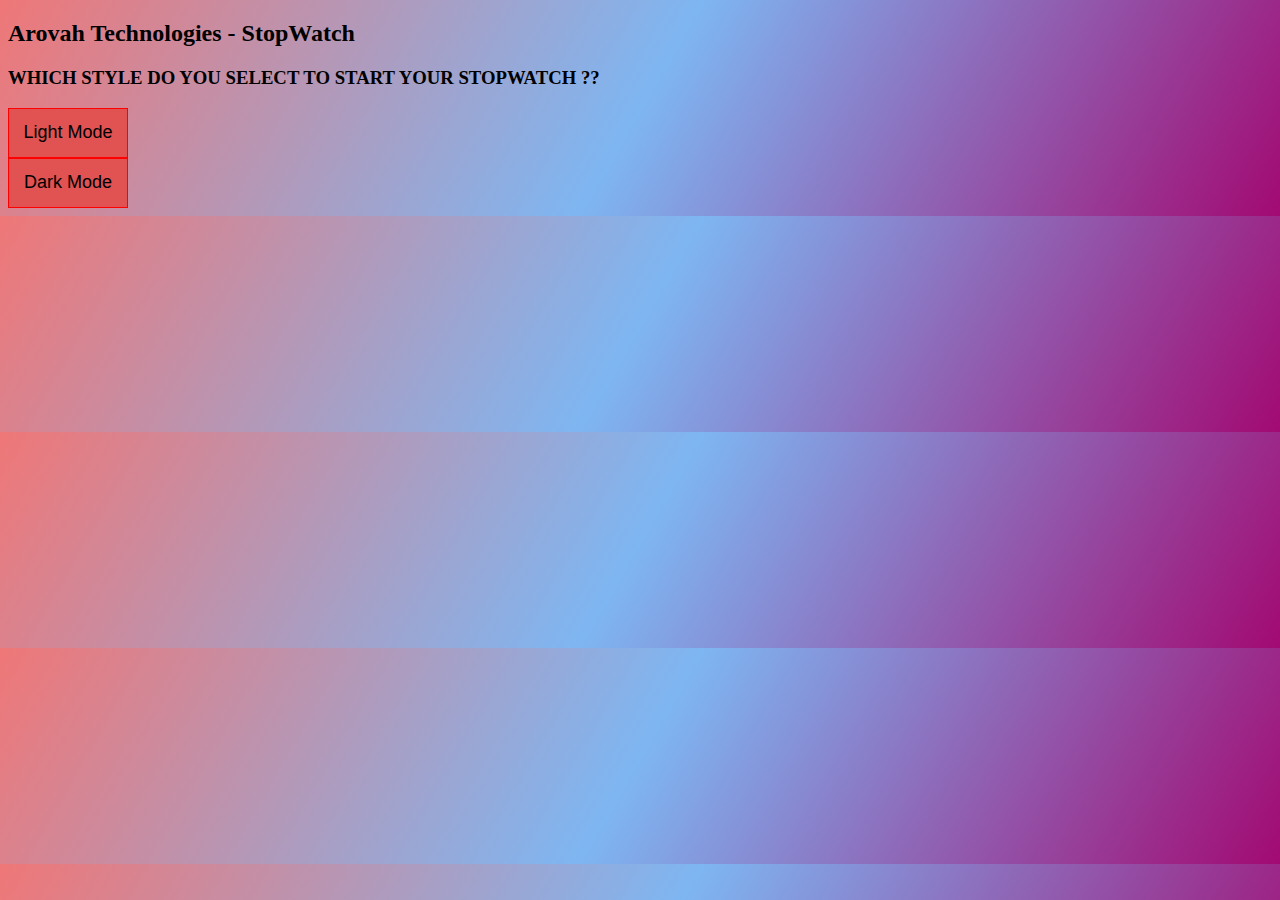
<file: public/index.html>
<!doctype html>
<html lang="en">
  <head>
    <!-- Required meta tags -->
    <meta charset="utf-8">
    <meta name="viewport" content="width=device-width, initial-scale=1">

    <!-- My CSS -->
    <link rel="stylesheet" href="css/styling.css">


    <!-- Bootstrap CSS -->
    <link href="https://cdn.jsdelivr.net/npm/bootstrap@5.1.3/dist/css/bootstrap.min.css" rel="stylesheet" integrity="sha384-1BmE4kWBq78iYhFldvKuhfTAU6auU8tT94WrHftjDbrCEXSU1oBoqyl2QvZ6jIW3" crossorigin="anonymous">

    <title>Arovah Technologies | StopWatch</title>
  </head>
  <body>
    
    <div id="thumbnail">
        <div class="container">
            <span class="text-center">
                <h2>Arovah Technologies - StopWatch</h2>
            </span>
            <div class="row">
                <h3 class="bg-light text-center p-3 my-5">WHICH STYLE DO YOU SELECT TO START YOUR STOPWATCH ??</h3>
            </div>
            <div class="row">
                <div class="col-md-6 my-5 text-center">
                    <button class="btn1" onclick="lightMode()">Light Mode</button>
                </div>
                <div class="col-md-6 my-5 text-center">
                    <button class="btn2" onclick="darkMode()">Dark Mode</button>
                </div>
            </div>
        </div>
    </div>


    <!-- Optional JavaScript; choose one of the two! -->

    <!-- Option 1: Bootstrap Bundle with Popper -->
    <script src="https://cdn.jsdelivr.net/npm/bootstrap@5.1.3/dist/js/bootstrap.bundle.min.js" integrity="sha384-ka7Sk0Gln4gmtz2MlQnikT1wXgYsOg+OMhuP+IlRH9sENBO0LRn5q+8nbTov4+1p" crossorigin="anonymous"></script>

    <!-- Option 2: Separate Popper and Bootstrap JS -->
    <!--
    <script src="https://cdn.jsdelivr.net/npm/@popperjs/core@2.10.2/dist/umd/popper.min.js" integrity="sha384-7+zCNj/IqJ95wo16oMtfsKbZ9ccEh31eOz1HGyDuCQ6wgnyJNSYdrPa03rtR1zdB" crossorigin="anonymous"></script>
    <script src="https://cdn.jsdelivr.net/npm/bootstrap@5.1.3/dist/js/bootstrap.min.js" integrity="sha384-QJHtvGhmr9XOIpI6YVutG+2QOK9T+ZnN4kzFN1RtK3zEFEIsxhlmWl5/YESvpZ13" crossorigin="anonymous"></script>
    -->
    <script src="js/app.js"></script>
  </body>
</html>
</file>
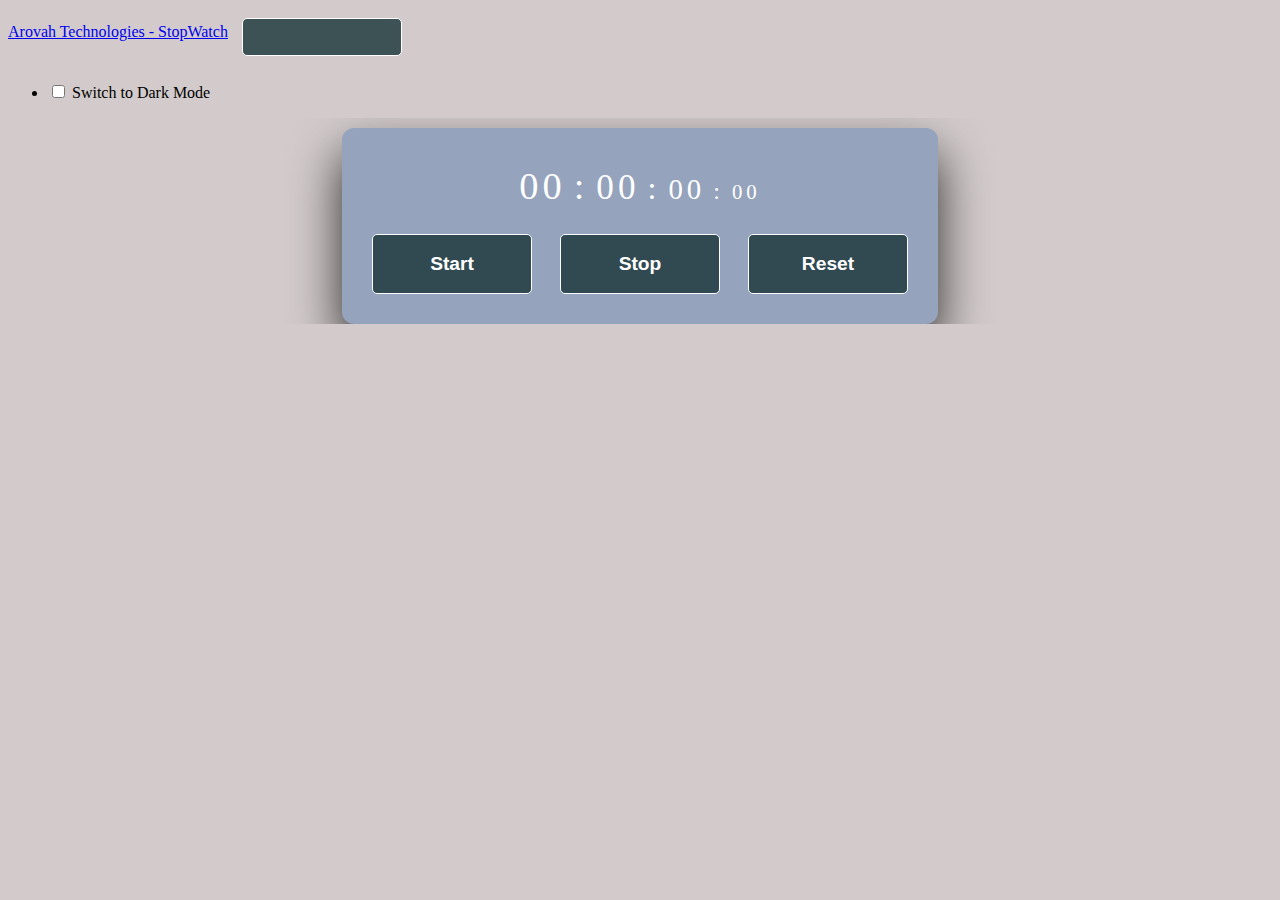
<file: public/index2.html>
<!doctype html>
<html lang="en">

<head>
  <!-- Required meta tags -->
  <meta charset="utf-8">
  <meta name="viewport" content="width=device-width, initial-scale=1">

  <!-- My CSS -->
  <link rel="stylesheet" href="css/styling2.css">

  <!-- Bootstrap CSS -->
  <link href="https://cdn.jsdelivr.net/npm/bootstrap@5.1.3/dist/css/bootstrap.min.css" rel="stylesheet"
    integrity="sha384-1BmE4kWBq78iYhFldvKuhfTAU6auU8tT94WrHftjDbrCEXSU1oBoqyl2QvZ6jIW3" crossorigin="anonymous">

  <title>Stop Watch - Light Mode | Arovah Technologies</title>
</head>

<body>

  <div id="lightMode">
    <header>
      <nav class="navbar navbar-expand-lg navbar-light bg-light">
        <div class="container-fluid">
          <a class="navbar-brand" href="#">Arovah Technologies - StopWatch</a>
          <button class="navbar-toggler" type="button" data-bs-toggle="collapse"
            data-bs-target="#navbarSupportedContent" aria-controls="navbarSupportedContent" aria-expanded="false"
            aria-label="Toggle navigation">
            <span class="navbar-toggler-icon"></span>
          </button>
          <div class="collapse navbar-collapse" id="navbarSupportedContent">
            <ul class="navbar-nav me-auto mb-2 mb-lg-0">
              <li class="nav-item">
                <div class="form-check form-switch m-3">
                  <input class="form-check-input fs-5" type="checkbox" role="switch" onclick="darkMode()"
                    id="flexSwitchCheckDefault">
                  <label class="form-check-label fs-5" for="flexSwitchCheckDefault">Switch to Dark Mode</label>
                </div>
              </li>
            </ul>
          </div>
        </div>
      </nav>
    </header>
    <div class="main">
      <div class="wrapper">
        <p><span id="hours">00</span> <span class="timer-1">:</span> <span id="minutes">00</span> <span
            class="timer-2">:</span> <span id="seconds">00</span> <span class="timer-3">:</span> <span
            id="tens">00</span> </p>
        <button id="button-start">Start</button>
        <button id="button-stop">Stop</button>
        <button id="button-reset">Reset</button>
      </div>
    </div>
  </div>

  <!-- Optional JavaScript; choose one of the two! -->

  <!-- Option 1: Bootstrap Bundle with Popper -->
  <script src="https://cdn.jsdelivr.net/npm/bootstrap@5.1.3/dist/js/bootstrap.bundle.min.js"
    integrity="sha384-ka7Sk0Gln4gmtz2MlQnikT1wXgYsOg+OMhuP+IlRH9sENBO0LRn5q+8nbTov4+1p"
    crossorigin="anonymous"></script>

  <!-- Option 2: Separate Popper and Bootstrap JS -->
  <!--
    <script src="https://cdn.jsdelivr.net/npm/@popperjs/core@2.10.2/dist/umd/popper.min.js" integrity="sha384-7+zCNj/IqJ95wo16oMtfsKbZ9ccEh31eOz1HGyDuCQ6wgnyJNSYdrPa03rtR1zdB" crossorigin="anonymous"></script>
    <script src="https://cdn.jsdelivr.net/npm/bootstrap@5.1.3/dist/js/bootstrap.min.js" integrity="sha384-QJHtvGhmr9XOIpI6YVutG+2QOK9T+ZnN4kzFN1RtK3zEFEIsxhlmWl5/YESvpZ13" crossorigin="anonymous"></script>
    -->
  <!-- My Js  -->
  <script src="js/app2.js"></script>
</body>

</html>
</file>
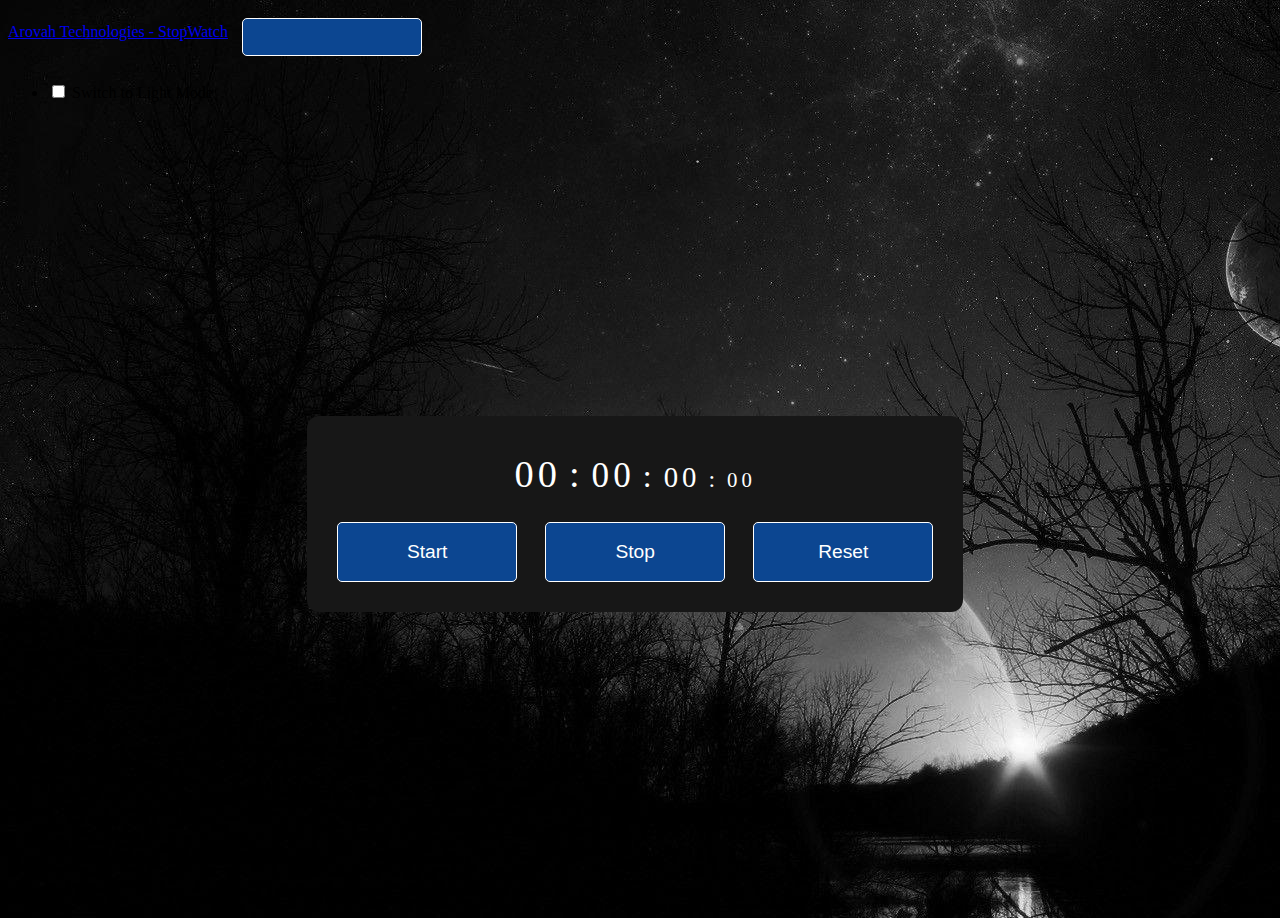
<file: public/index3.html>
<!doctype html>
<html lang="en">

<head>
  <!-- Required meta tags -->
  <meta charset="utf-8">
  <meta name="viewport" content="width=device-width, initial-scale=1">

  <!-- My CSS -->
  <link rel="stylesheet" href="css/styling3.css">

  <!-- Bootstrap CSS -->
  <link href="https://cdn.jsdelivr.net/npm/bootstrap@5.1.3/dist/css/bootstrap.min.css" rel="stylesheet"
    integrity="sha384-1BmE4kWBq78iYhFldvKuhfTAU6auU8tT94WrHftjDbrCEXSU1oBoqyl2QvZ6jIW3" crossorigin="anonymous">

  <title>Stop Watch - Dark Mode | Arovah Technologies</title>
</head>

<body>
  <div id="darkMode">
    <header>
      <nav class="navbar navbar-expand-lg navbar-light bg-dark rounded">
        <div class="container-fluid">
          <a class="navbar-brand text-light" href="#">Arovah Technologies - StopWatch</a>
          <button class="navbar-toggler" type="button" data-bs-toggle="collapse"
            data-bs-target="#navbarSupportedContent" aria-controls="navbarSupportedContent" aria-expanded="false"
            aria-label="Toggle navigation">
            <span class="navbar-toggler-icon"></span>
          </button>
          <div class="collapse navbar-collapse" id="navbarSupportedContent">
            <ul class="navbar-nav me-auto mb-2 mb-lg-0">
              <li class="nav-item">
                <div class="form-check form-switch m-3">
                  <input class="form-check-input fs-5" type="checkbox" role="switch" onclick="lightMode()"
                    id="flexSwitchCheckDefault">
                  <label class="form-check-label fs-5 text-light" for="flexSwitchCheckDefault">Switch to Light
                    Mode</label>
                </div>
              </li>
            </ul>
          </div>
        </div>
      </nav>
    </header>
    <div class="main">
      <div class="wrapper">
        <p><span id="hours">00</span> <span class="timer-1">:</span> <span id="minutes">00</span> <span
            class="timer-2">:</span> <span id="seconds">00</span> <span class="timer-3">:</span> <span
            id="tens">00</span> </p>
        <button id="button-start">Start</button>
        <button id="button-stop">Stop</button>
        <button id="button-reset">Reset</button>
      </div>
    </div>
  </div>



  <!-- Optional JavaScript; choose one of the two! -->

  <!-- Option 1: Bootstrap Bundle with Popper -->
  <script src="https://cdn.jsdelivr.net/npm/bootstrap@5.1.3/dist/js/bootstrap.bundle.min.js"
    integrity="sha384-ka7Sk0Gln4gmtz2MlQnikT1wXgYsOg+OMhuP+IlRH9sENBO0LRn5q+8nbTov4+1p"
    crossorigin="anonymous"></script>

  <!-- Option 2: Separate Popper and Bootstrap JS -->
  <!--
    <script src="https://cdn.jsdelivr.net/npm/@popperjs/core@2.10.2/dist/umd/popper.min.js" integrity="sha384-7+zCNj/IqJ95wo16oMtfsKbZ9ccEh31eOz1HGyDuCQ6wgnyJNSYdrPa03rtR1zdB" crossorigin="anonymous"></script>
    <script src="https://cdn.jsdelivr.net/npm/bootstrap@5.1.3/dist/js/bootstrap.min.js" integrity="sha384-QJHtvGhmr9XOIpI6YVutG+2QOK9T+ZnN4kzFN1RtK3zEFEIsxhlmWl5/YESvpZ13" crossorigin="anonymous"></script>
    -->
  <!-- My JavaScript -->
  <script src="js/app3.js"></script>
</body>

</html>
</file>
<file: public/css/styling.css>
body{
    background: linear-gradient(120deg, rgb(239, 119, 119) , rgb(126, 182, 242), rgb(162, 10, 114));
    /*Standard Syntax*/;
}

.btn1{
    width: 120px;
    height: 50px;
    background-color: rgb(225, 82, 82);
    color: black;
    font-size: large;
    border: solid 1px red;
}

.btn2{
    width: 120px;
    height: 50px;
    background-color: rgb(225, 82, 82);
    color: black;
    font-size: large;
    border: solid 1px red;
}

.btn1:hover{
    background-color: white;
    color: black;
    font-size: large;
    border: solid 3px black;
}

.btn2:hover{
    background-color: black;
    color: white;
    font-size: large;
    border: solid 3px white;
}
</file>
<file: public/css/styling2.css>
body {
    background: #d3cbcb !important;
}

/* ================== Light Mode ================= */

.main{
    display: flex; justify-content: center; align-items: center;
    overflow: hidden;
}

.wrapper{
    margin-top: 10px;
    color: #fff;
    text-align: center;
    background-color: #95a3bc;
    padding: 20px;
    border-radius: 12px;
    letter-spacing: 4px;
    box-shadow: rgba(0, 0, 0, 0.8) 0px 25px 50px;
}

#hours{
    font-size: 2.4em;
}

.timer-1{
    font-size: 2.4em;
}

#minutes{
    font-size: 2.2em;
}

.timer-2{
    font-size: 2em;
}

#seconds{
    font-size: 1.8em;
}

.timer-3{
    font-size: 1.5em;
}

#tens{
    font-size: 1.3em;
}

button{
    border-radius: 5px;
    background: #183337cc;
    color: #fff;
    font-weight: bold;
    border: solid 1px #fff;
    text-decoration: none;
    cursor: pointer;
    font-size: 1.2em;
    padding: 18px 20px;
    width: 160px;
    margin: 10px;
    outline: none;
    transition: all 0.2 ease-in-out;
}

button:hover {
    background-color: white;
    color: black;
    border: solid 1px black;
}
</file>
<file: public/css/styling3.css>
/* ================== Dark Mode ================= */

body {
    background-image: url('../img/dark.jpg');
}

.main{
    display: flex; justify-content: center; align-items: center;
    width: 98vw;
    height: 88vh; */
    overflow: hidden;
}

.wrapper {
    color: #fff;
    text-align: center;
    background-color: #171717;
    padding: 20px;
    border-radius: 12px ;
    letter-spacing: 4px;
}

#hours{
    font-size: 2.4em;
}

.timer-1{
    font-size: 2.4em;
}

#minutes{
    font-size: 2.2em;
}

.timer-2{
    font-size: 2em;
}

#seconds{
    font-size: 1.8em;
}

.timer-3{
    font-size: 1.5em;
}

#tens{
    font-size: 1.3em;
}
  
button {
    border-radius: 5px;
    background: #0c4691;
    color: #fff;
    border: solid 1px #fff;
    text-decoration: none;
    cursor: pointer;
    font-size: 1.2em;
    padding: 18px 10px;
    width: 180px;
    margin: 10px;
    outline: none;
    transition: all 0.2s ease-in-out;
}

button:hover {
    background-color: transparent;
    color: #fff;
}
</file>
